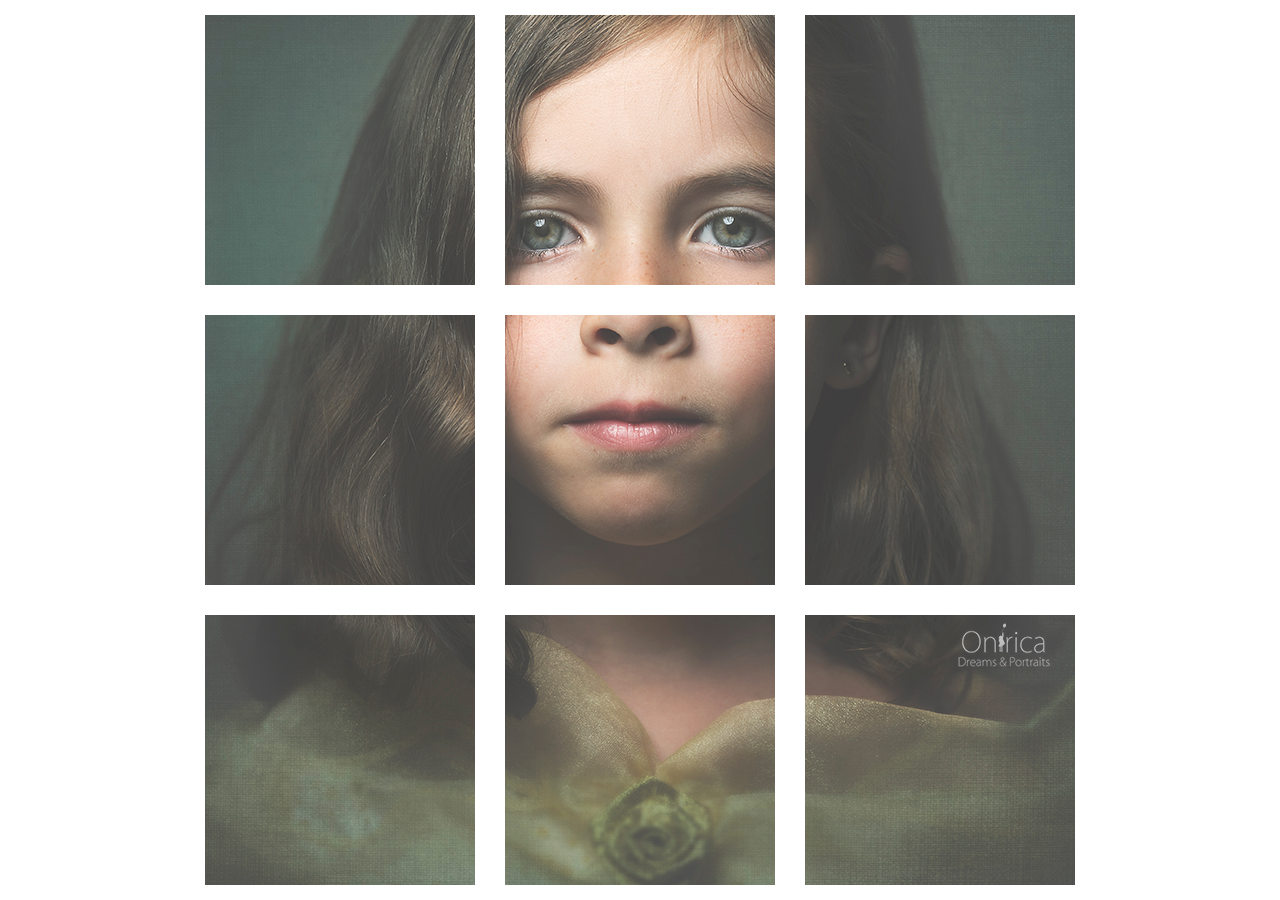
<file: ejercicio4/index.html>
<!DOCTYPE html>
<html lang="en">

<head>
    <meta charset="UTF-8">
    <meta http-equiv="X-UA-Compatible" content="IE=edge">
    <meta name="viewport" content="width=device-width, initial-scale=1.0">
    <title>Efecto de instagram</title>
    <link rel="stylesheet" href="css/style.css">
</head>

<body>

    <figure class="instagram">
        <div></div>
        <div></div>
        <div></div>
        <div></div>
        <div></div>
        <div></div>
        <div></div>
        <div></div>
        <div></div>
    </figure>

</body>

</html>
</file>
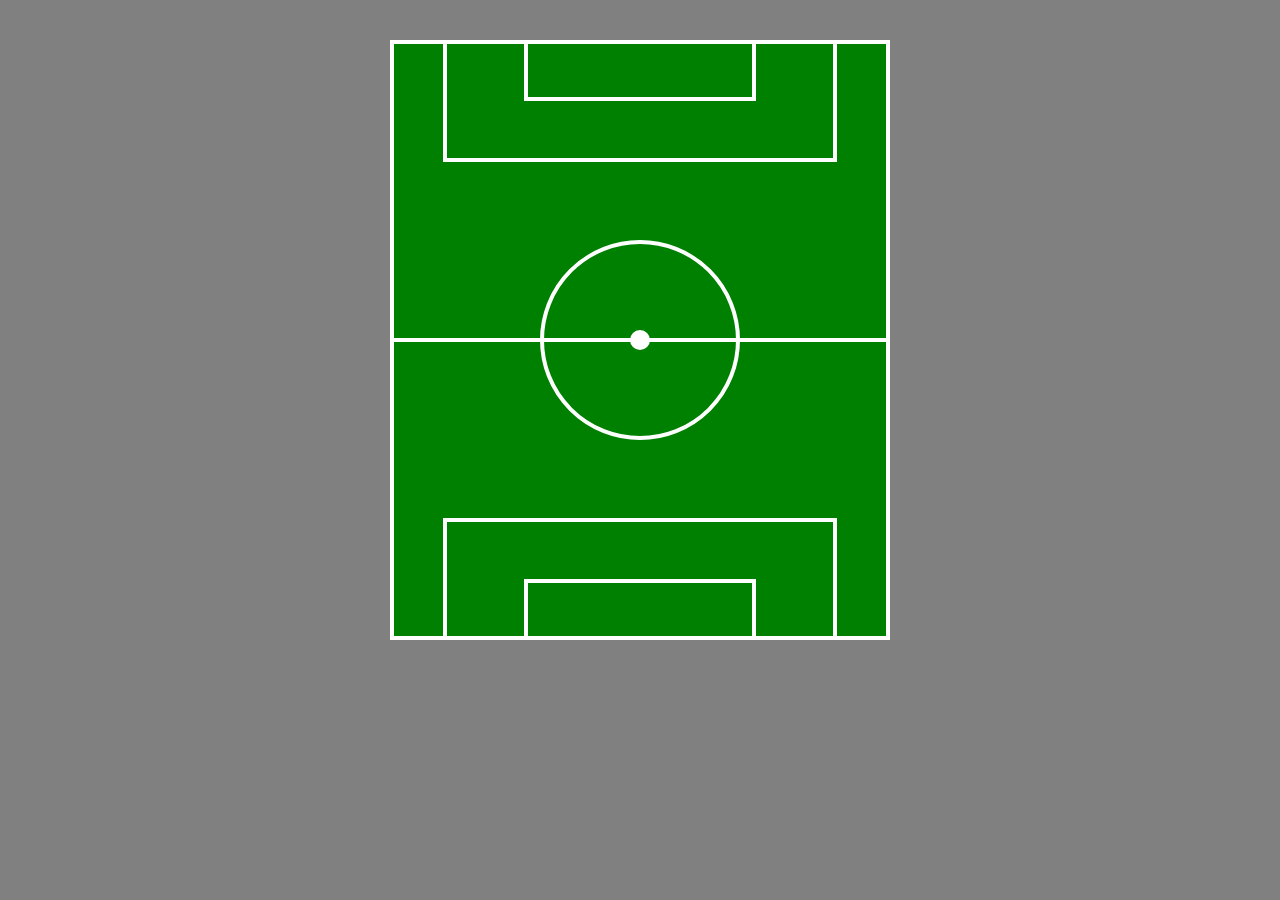
<file: ejercicio5/index.html>
<!DOCTYPE html>
<html lang="es">

<head>
    <meta charset="UTF-8">
    <meta http-equiv="X-UA-Compatible" content="IE=edge">
    <meta name="viewport" content="width=device-width, initial-scale=1.0">
    <title>Santiago Bernabeu</title>
    <link rel="stylesheet" href="css/style.css">
</head>

<body>

    <div class="campo">
        <div class="mediacampo" id="arriba">
            <div class="areagrande">
                <div class="areapeq"></div>
            </div>
        </div>
        <div class="central">
            <div class="punto"></div>
        </div>
        <div class="mediacampo" id="abajo">
            <div class="areagrande">
                <div class="areapeq"></div>
            </div>
        </div>
    </div>


</body>

</html>
</file>
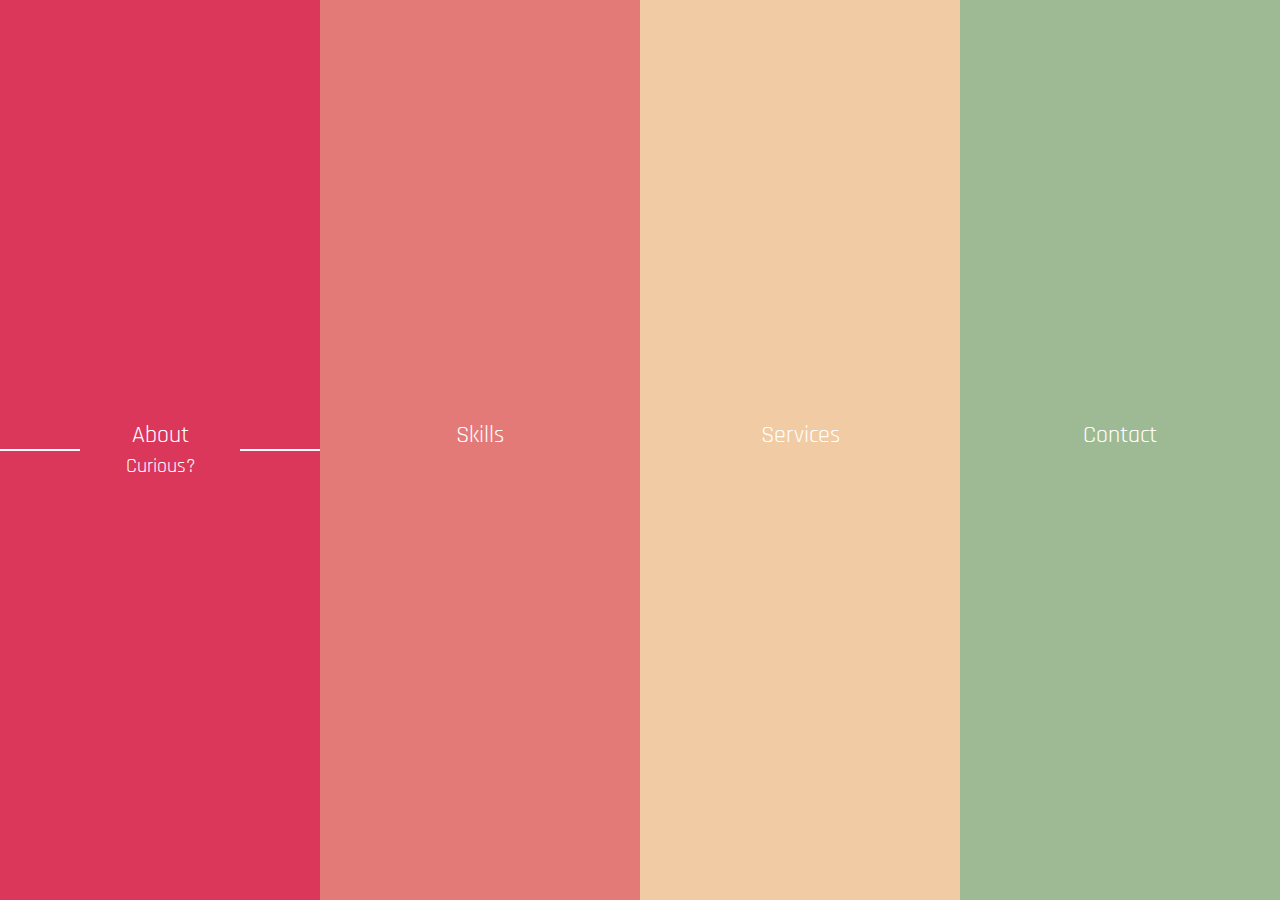
<file: ejercicio6/index.html>
<!DOCTYPE html>
<html lang="en">

<head>
    <meta charset="UTF-8">
    <meta http-equiv="X-UA-Compatible" content="IE=edge">
    <meta name="viewport" content="width=device-width, initial-scale=1.0">
    <title>Ejercicio 6</title>
    <link rel="stylesheet" href="css/style.css">
</head>

<body>

    <header>
        <div class="rojo">
            <hr noshade="noshade">
            <div>
                <p>About</p>
                <small>Curious?</small>
            </div>
        </div>
        <div class="naranja">
            <hr noshade="noshade">
            <div>
                <p>Skills</p>
                <small>Curious?</small>
            </div>
        </div>
        <div class="amarillo">
            <hr noshade="noshade">
            <div>
                <p>Services</p>
                <small>Curious?</small>
            </div>

        </div>
        <div class="verde">
            <hr noshade="noshade">
            <div>
                <p>Contact</p>
                <small>Curious?</small>
            </div>
        </div>
    </header>


</body>

</html>
</file>
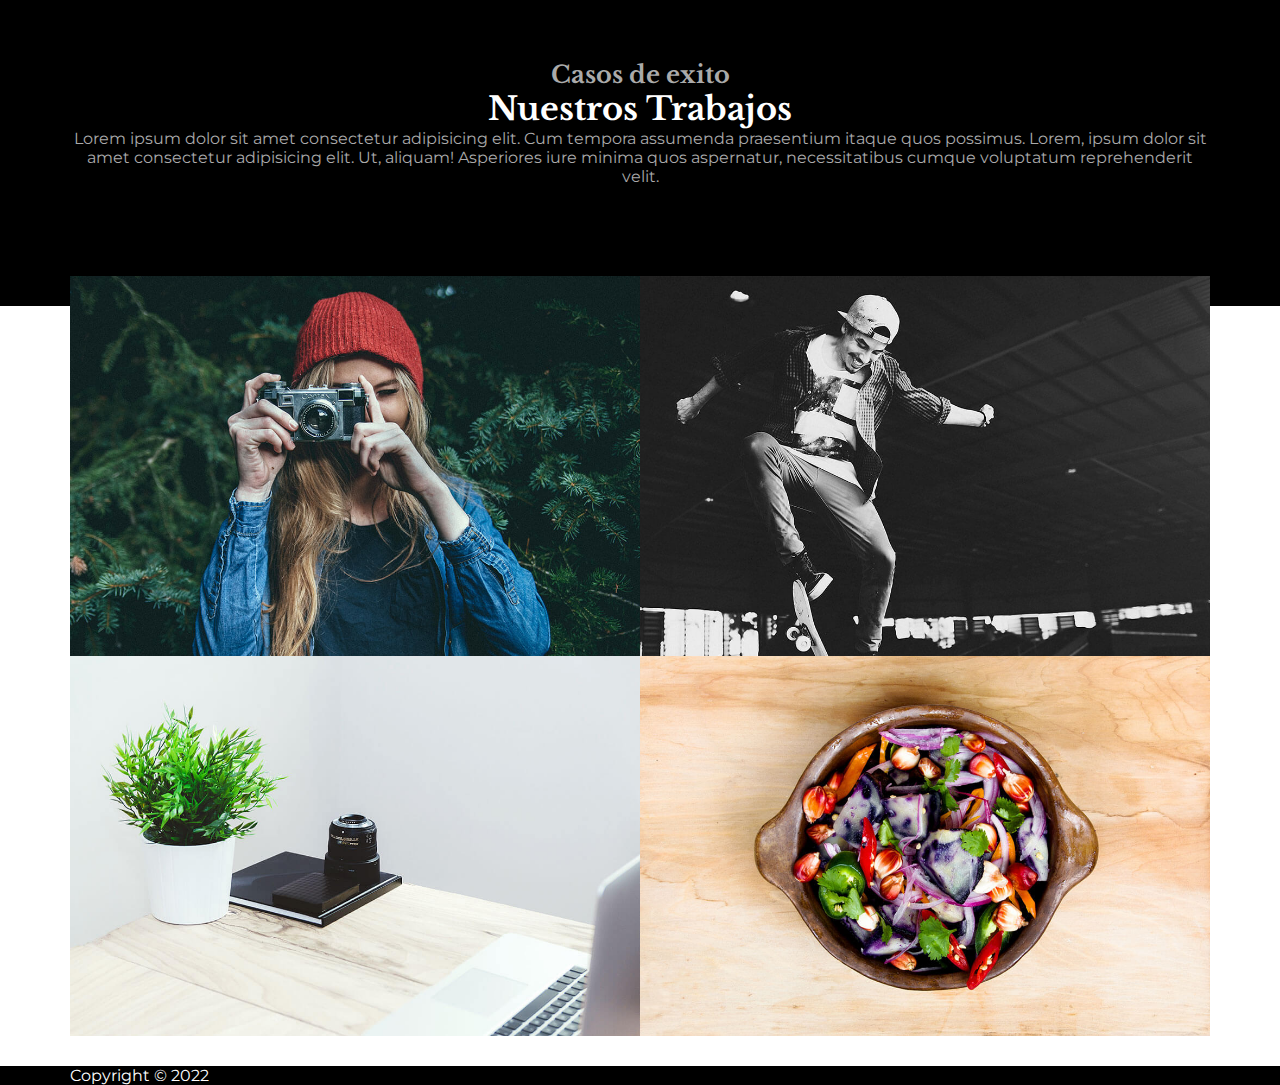
<file: ejercicio7/index.html>
<!DOCTYPE html>
<html lang="es">

<head>
    <meta charset="UTF-8">
    <meta http-equiv="X-UA-Compatible" content="IE=edge">
    <meta name="viewport" content="width=device-width, initial-scale=1.0">
    <title>Galeria de fotos</title>
    <link rel="stylesheet" href="css/style.css">
</head>

<body>
    <div class="wrapper">
        <header>
            <div class="container">
                <h2>Casos de exito</h2>
                <h1>Nuestros Trabajos</h1>
                <p>Lorem ipsum dolor sit amet consectetur adipisicing elit. Cum tempora assumenda praesentium itaque
                    quos possimus. Lorem, ipsum dolor sit amet consectetur adipisicing elit. Ut, aliquam! Asperiores
                    iure minima quos aspernatur, necessitatibus cumque voluptatum reprehenderit velit.
                </p>
            </div>
        </header>
        <main>
            <section class="container">
                <article>
                    <img src="./images/g-shutterbug.jpg" alt="ShutterBug">
                    <div class="velo">
                        <h4>Web Development</h4>
                        <h3>ShutterBug</h3>
                    </div>
                </article>

                <article>
                    <img src="./images/g-skaterboy.jpg" alt="SkaterBoy">
                    <div class="velo">
                        <h4>App Mobile</h4>
                        <h3>SkaterBoy</h3>
                    </div>
                </article>

                <article>
                    <img src="./images/g-minimalismo.jpg" alt="Minimalismo">
                    <div class="velo">
                        <h4>Branding</h4>
                        <h3>Minimalismo</h3>
                    </div>
                </article>

                <article>
                    <img src="./images/g-salad.jpg" alt="Salad">
                    <div class="velo">
                        <h4>Machine Learning</h4>
                        <h3>Salad</h3>
                    </div>
                </article>
            </section>
        </main>
        <footer>
            <div class="container">
                <span>Copyright &copy; 2022</span>
            </div>
        </footer>
    </div>
</body>

</html>
</file>
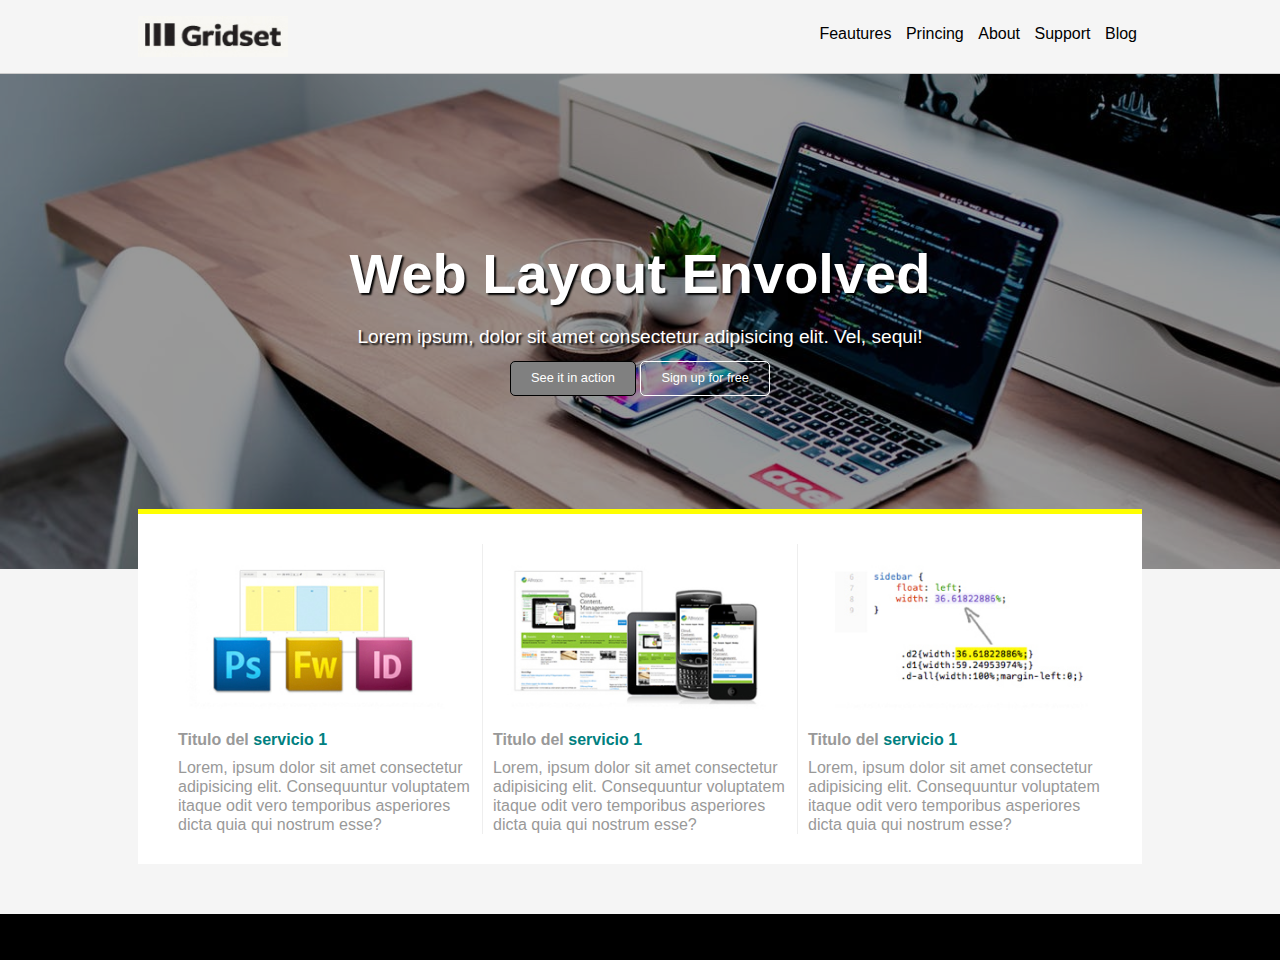
<file: ejercicio8/index.html>
<!DOCTYPE html>
<html lang="en">

<head>
    <meta charset="UTF-8">
    <meta http-equiv="X-UA-Compatible" content="IE=edge">
    <meta name="viewport" content="width=device-width, initial-scale=1.0">
    <title>Document</title>

    <link rel="stylesheet" href="https://cdnjs.cloudflare.com/ajax/libs/font-awesome/6.0.0-beta3/css/all.min.css"
        integrity="sha512-Fo3rlrZj/k7ujTnHg4CGR2D7kSs0v4LLanw2qksYuRlEzO+tcaEPQogQ0KaoGN26/zrn20ImR1DfuLWnOo7aBA=="
        crossorigin="anonymous" referrerpolicy="no-referrer" />
    <link rel="stylesheet" href="css/style.css">
</head>

<body>
    <div class="wrapper">

        <header>
            <div class="container">
                <figure>
                    <img src="./images/logo.jpg" alt="Gridset">
                </figure>
                <nav>
                    <!-- ul>li*5>a{Item $} -->
                    <ul>
                        <li><a href="">Feautures</a></li>
                        <li><a href="">Princing</a></li>
                        <li><a href="">About</a></li>
                        <li><a href="">Support</a></li>
                        <li><a href="">Blog</a></li>
                    </ul>
                </nav>
            </div>
        </header>
        <div class="hero">
            <div>
                <h1>Web Layout Envolved</h1>
                <h4>Lorem ipsum, dolor sit amet consectetur adipisicing elit. Vel, sequi!</h4>
                <ul>
                    <li><a href="#">See it in action</a></li>
                    <li><a href="#">Sign up for free</a></li>
                </ul>
            </div>
        </div>
        <main>
            <section class="container">
                <h2>Servicios</h2>
                <div>
                    <article>
                        <figure>
                            <img src="./images/1.jpg" alt="titulo del servicio 1">
                        </figure>
                        <h3>Titulo del <span>servicio 1</span></h3>
                        <p>Lorem, ipsum dolor sit amet consectetur adipisicing elit. Consequuntur voluptatem itaque odit
                            vero temporibus asperiores dicta quia qui nostrum esse?</p>
                    </article>

                    <article>
                        <figure>
                            <img src="./images/2.jpg" alt="titulo del servicio 2">
                        </figure>
                        <h3>Titulo del <span>servicio 1</span></h3>
                        <p>Lorem, ipsum dolor sit amet consectetur adipisicing elit. Consequuntur voluptatem itaque odit
                            vero temporibus asperiores dicta quia qui nostrum esse?</p>
                    </article>

                    <article>
                        <figure>
                            <img src="./images/3.jpg" alt="titulo del servicio 3">
                        </figure>
                        <h3>Titulo del <span>servicio 1</span></h3>
                        <p>Lorem, ipsum dolor sit amet consectetur adipisicing elit. Consequuntur voluptatem itaque odit
                            vero temporibus asperiores dicta quia qui nostrum esse?</p>
                    </article>
                </div>
            </section>

        </main>
        <footer>
            <div>

                <ul class="social">
                    <li><a href="http://www.twitter.com"><i class="fab fa-twitter"></i> </a></li>
                    <li><a href="http://www.instagram.com"><i class="fab fa-instagram"></i></a></li>
                </ul>

            </div>
        </footer>

    </div>
</body>

</html>
</file>
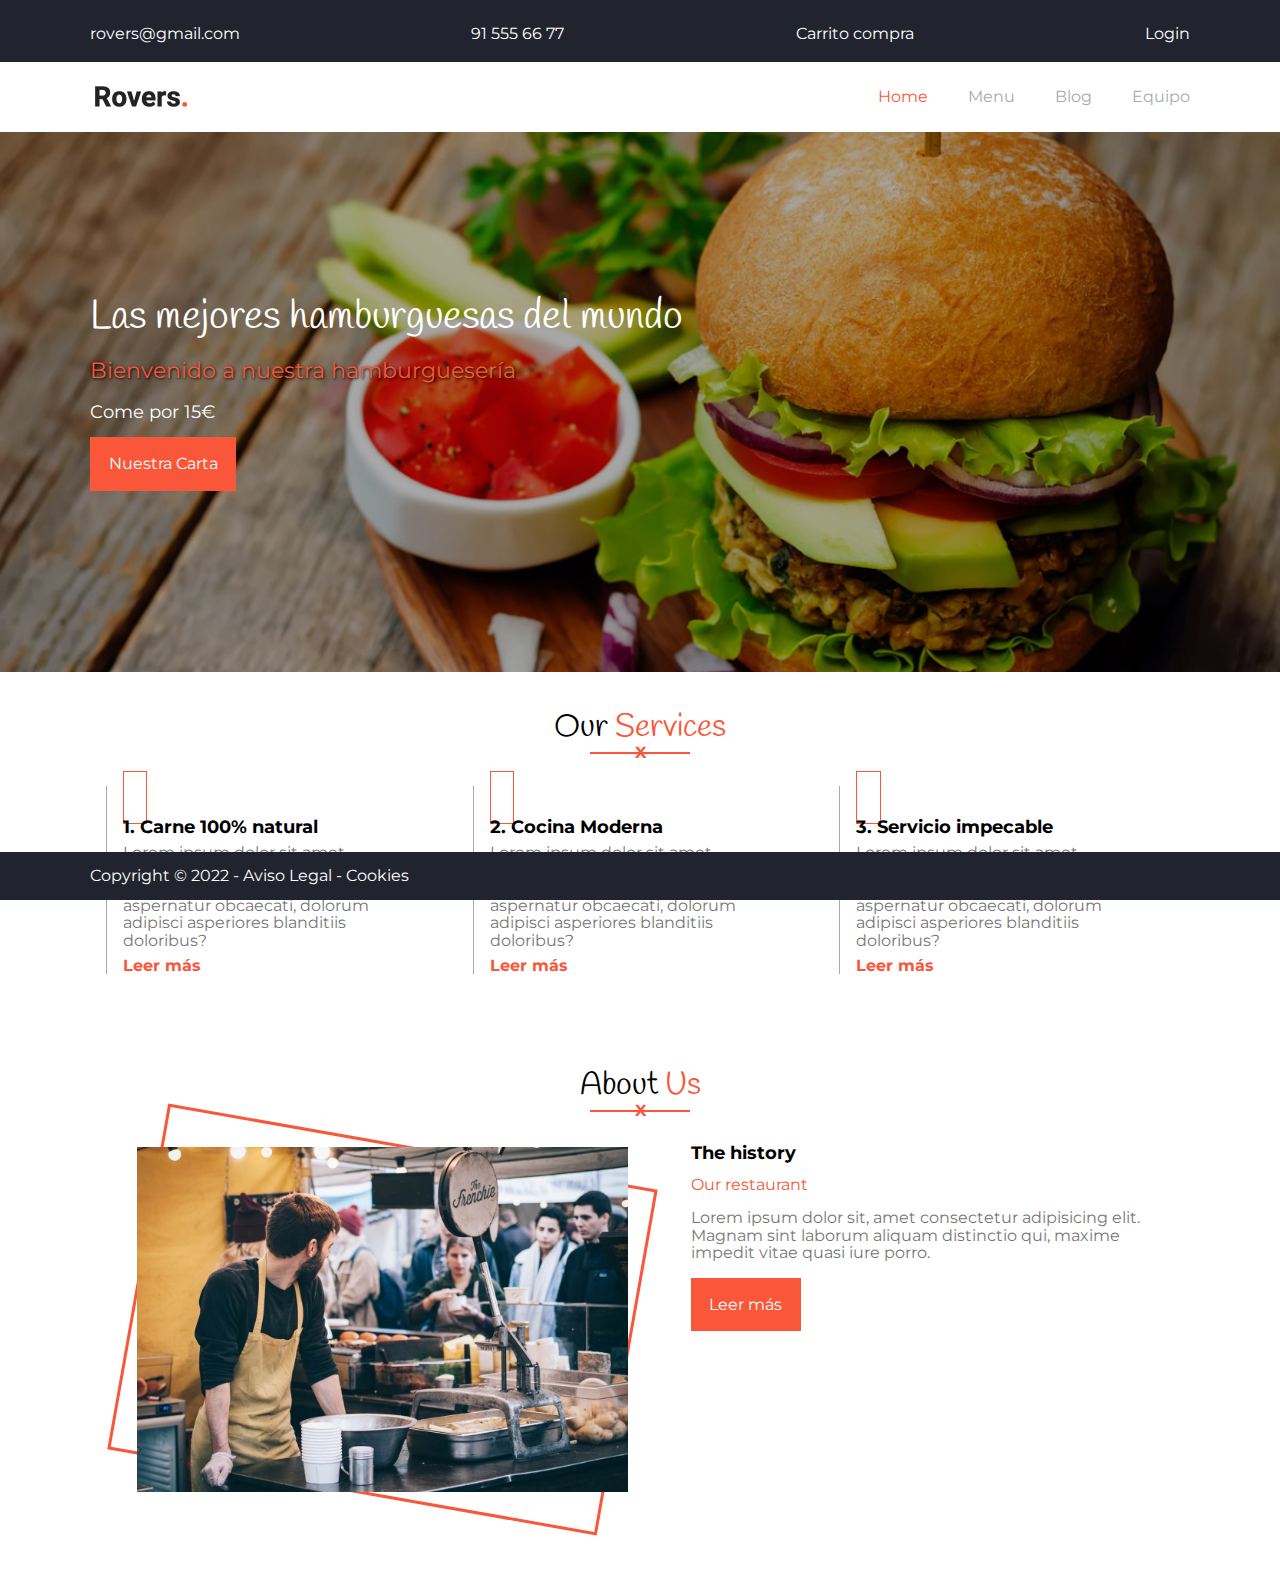
<file: hamburgueseria/index.html>
<!DOCTYPE html>
<html lang="es">

<head>
    <meta charset="UTF-8">
    <meta http-equiv="X-UA-Compatible" content="IE=edge">
    <meta name="viewport" content="width=device-width, initial-scale=1.0">
    <title>Hamburguers Rovers</title>
    <link rel="stylesheet" href="https://cdnjs.cloudflare.com/ajax/libs/font-awesome/6.0.0-beta3/css/all.min.css"
        integrity="sha512-Fo3rlrZj/k7ujTnHg4CGR2D7kSs0v4LLanw2qksYuRlEzO+tcaEPQogQ0KaoGN26/zrn20ImR1DfuLWnOo7aBA=="
        crossorigin="anonymous" referrerpolicy="no-referrer" />
    <link rel="stylesheet" href="css/style.css">
</head>

<body id="top">

    <div class="wrapper">
        <header>
            <div class="nav-top">
                <div class="container">
                    <div>
                        <a href="mailto:rover@gmail.com">
                            <i class="fas fa-envelope"></i>
                            <span>rovers@gmail.com</span>
                        </a>
                    </div>
                    <div>
                        <a href="tel:915556677">
                            <i class="fas fa-phone"></i>
                            <span>91 555 66 77</span>
                        </a>
                    </div>
                    <div>
                        <a href="#">
                            <i class="fas fa-shopping-cart"></i>
                            <span>Carrito compra</span>
                        </a>
                    </div>
                    <div>
                        <a href="#">
                            <i class="fas fa-user-circle"></i>
                            <span>Login</span>
                        </a>
                    </div>
                </div>
            </div>
            <nav>
                <div class="container">
                    <div class="logo">
                        <a href="index.html">
                            <img src="./images/logo.jpg" alt="Rovers">
                        </a>
                    </div>
                    <div class="hamburguesa">
                        <div></div>
                        <div></div>
                        <div></div>
                    </div>
                    <ul class="menu">
                        <!-- ul>li*4>a -->
                        <li><a class="activo" href="index.html">Home</a></li>
                        <li><a href="menu.html">Menu</a></li>
                        <li><a href="blog.html">Blog</a></li>
                        <li><a href="equipo.html">Equipo</a></li>
                    </ul>
                </div>
            </nav>
        </header>
        <div class="hero">
            <div class="container">
                <h1>Las mejores hamburguesas del mundo</h1>
                <h2>Bienvenido a nuestra hamburguesería</h2>
                <p>Come por 15€</p>
                <div>
                    <a class="boton" href="">Nuestra Carta <i class="fas fa-long-arrow-alt-right"></i></a>
                </div>
                <ul class="social">
                    <li><a href="#"><i class="fab fa-facebook"></i></a></li>
                    <li><a href="#"><i class="fab fa-twitter"></i></a></li>
                    <li><a href="#"><i class="fab fa-instagram"></i></a></li>
                </ul>
            </div>
        </div>
        <main>
            <section id="ourservices">
                <div class="container">
                    <h2>Our <span>Services</span></h2>
                    <div class="underline">
                        <hr noshade="noshade">
                        <span>X</span>
                    </div>
                    <div class="flex">
                        <article>
                            <div>
                                <i class="fas fa-cogs"></i>
                            </div>
                            <h3>1. Carne 100% natural</h3>
                            <p>Lorem ipsum dolor sit amet consectetur adipisicing elit. Expedita sunt iste deserunt
                                incidunt aspernatur obcaecati, dolorum adipisci asperiores blanditiis doloribus?</p>
                            <a class="enlace" href="">Leer más <i class="fas fa-long-arrow-alt-right"></i></a>
                        </article>
                        <article>
                            <div>
                                <i class="fas fa-truck"></i>
                            </div>
                            <h3>2. Cocina Moderna</h3>
                            <p>Lorem ipsum dolor sit amet consectetur adipisicing elit. Expedita sunt iste deserunt
                                incidunt aspernatur obcaecati, dolorum adipisci asperiores blanditiis doloribus?</p>
                            <a class="enlace" href="">Leer más <i class="fas fa-long-arrow-alt-right"></i></a>
                        </article>
                        <article>
                            <div>
                                <i class="fas fa-heart"></i>
                            </div>
                            <h3>3. Servicio impecable</h3>
                            <p>Lorem ipsum dolor sit amet consectetur adipisicing elit. Expedita sunt iste deserunt
                                incidunt aspernatur obcaecati, dolorum adipisci asperiores blanditiis doloribus?</p>
                            <a class="enlace" href="">Leer más <i class="fas fa-long-arrow-alt-right"></i></a>
                        </article>
                    </div>
                </div>
            </section>
            <section id="aboutus">
                <div class="container">
                    <h2>About <span>Us</span></h2>
                    <div class="underline">
                        <hr noshade="noshade">
                        <span>X</span>
                    </div>
                    <div class="flex">
                        <div class="columna">
                            <figure>
                                <div class="marco">
                                    <img src="./images/about-main.jpg" alt="nuestro chef">
                                </div>
                            </figure>
                        </div>
                        <article class="columna">
                            <h3>The history</h3>
                            <h4>Our restaurant</h4>
                            <p>Lorem ipsum dolor sit, amet consectetur adipisicing elit. Magnam sint laborum aliquam
                                distinctio qui, maxime impedit vitae quasi iure porro.</p>

                            <div>
                                <a class="boton" href="">Leer más <i class="fas fa-long-arrow-alt-right"></i></a>
                            </div>
                        </article>

                    </div>
                </div>
            </section>




        </main>
        <footer>
            <div class="container">
                <p>Copyright &copy; 2022 - <a href="">Aviso Legal</a> - <a href="">Cookies</a></p>
            </div>
        </footer>
        <div class="arriba">
            <a href="#top">
                <i class="fas fa-caret-square-up"></i>
            </a>
        </div>
    </div>

</body>

</html>
</file>
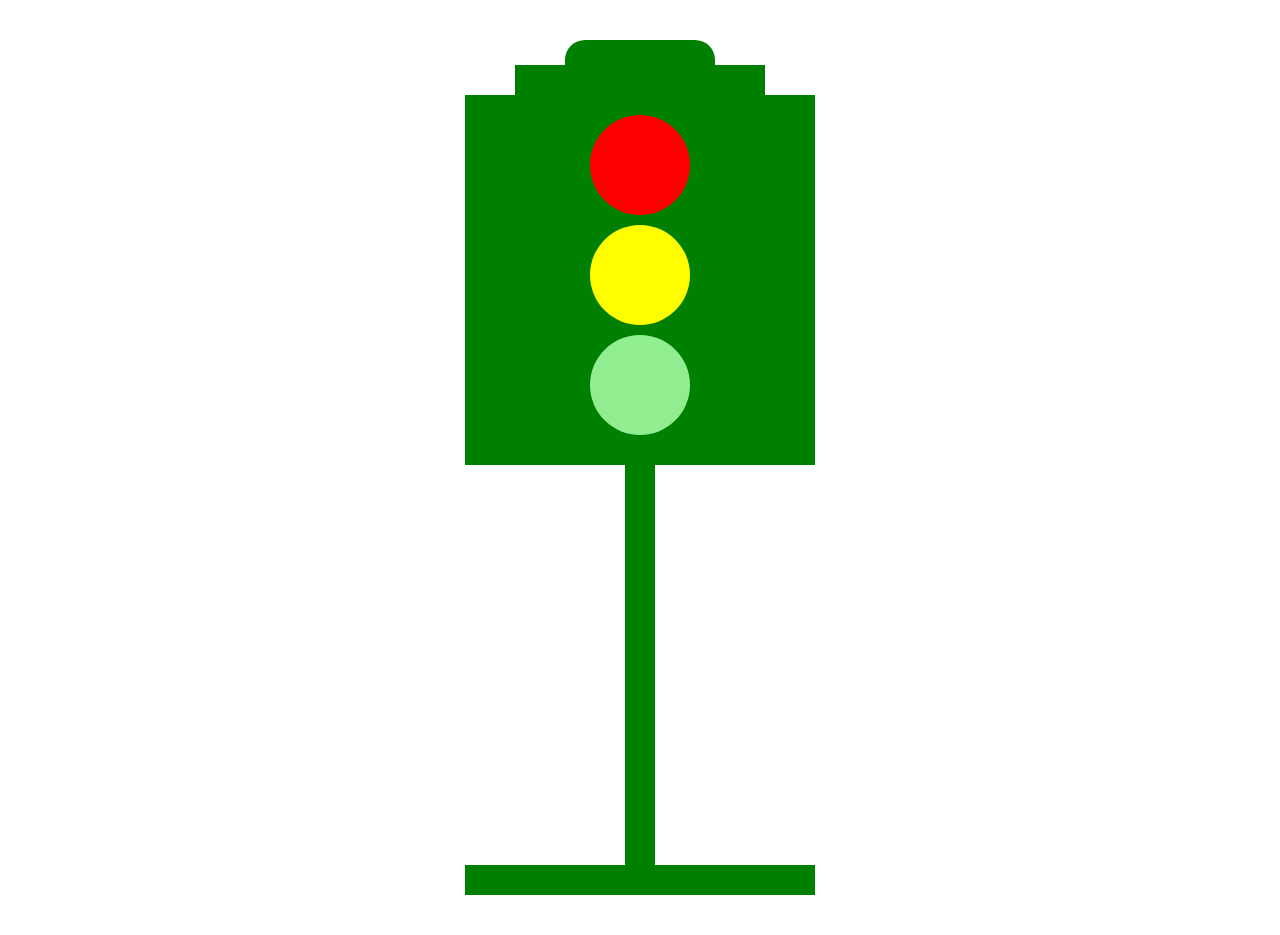
<file: ejercicio3/con_clases/index.html>
<!DOCTYPE html>
<html lang="es">

<head>
    <meta charset="UTF-8">
    <meta http-equiv="X-UA-Compatible" content="IE=edge">
    <meta name="viewport" content="width=device-width, initial-scale=1.0">
    <title>Semaforo</title>
    <link rel="stylesheet" href="css/style.css">
</head>

<body>

    <div class="semaforo">
        <div class="semicirculo"></div>
        <div class="copete"></div>
        <div class="cuerpo">
            <div></div>
            <div></div>
            <div></div>
        </div>
        <div class="pata"></div>
        <div></div>
    </div>



</body>

</html>
</file>
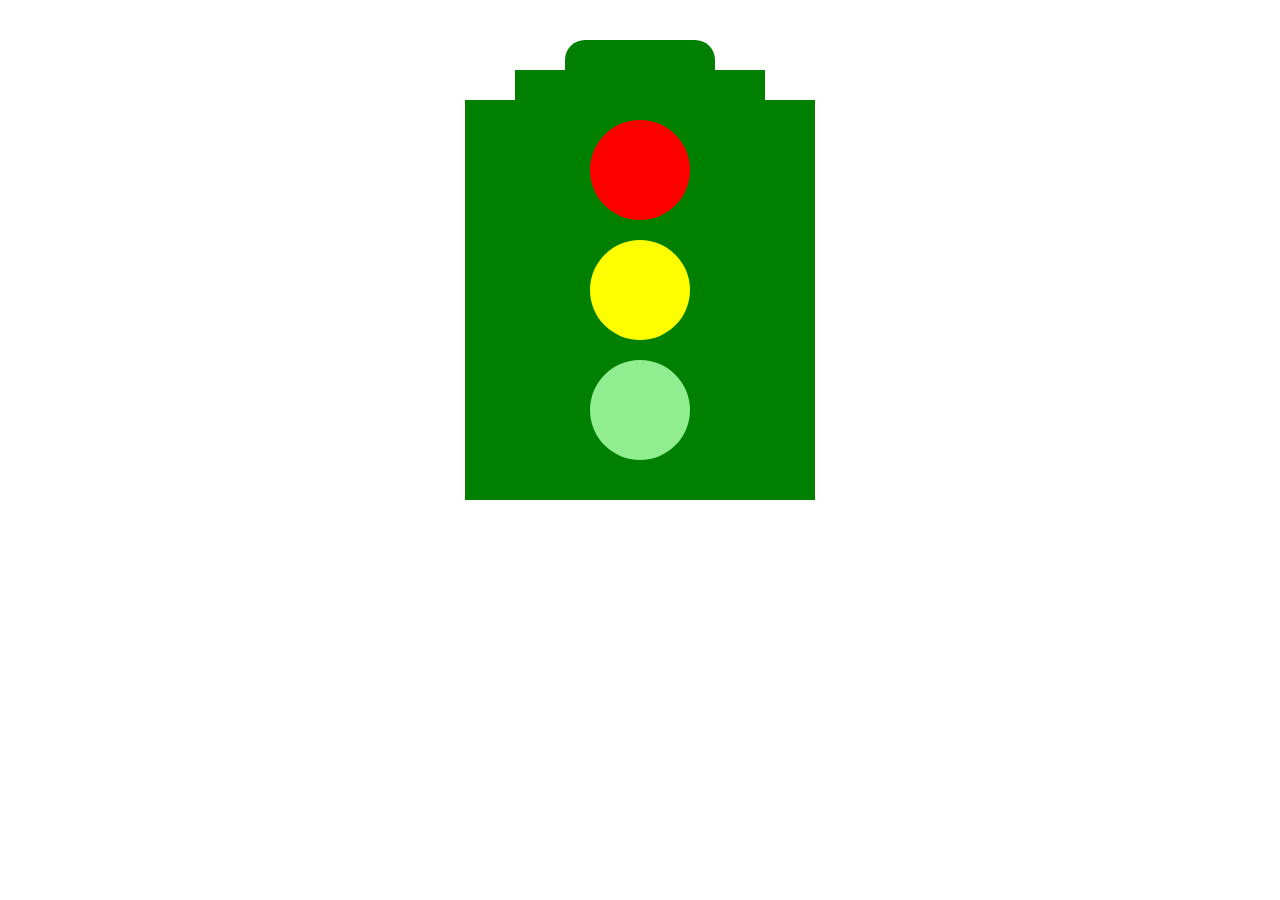
<file: ejercicio3/sin_clases/index.html>
<!DOCTYPE html>
<html lang="en">

<head>
    <meta charset="UTF-8">
    <meta http-equiv="X-UA-Compatible" content="IE=edge">
    <meta name="viewport" content="width=device-width, initial-scale=1.0">
    <title>Document</title>
    <link rel="stylesheet" href="css/style.css">
</head>

<body>

    <div class="semaforo">
        <div></div>
        <div></div>
        <div>
            <div></div>
            <div></div>
            <div></div>
        </div>
        <div></div>
        <div></div>
    </div>



</body>

</html>
</file>
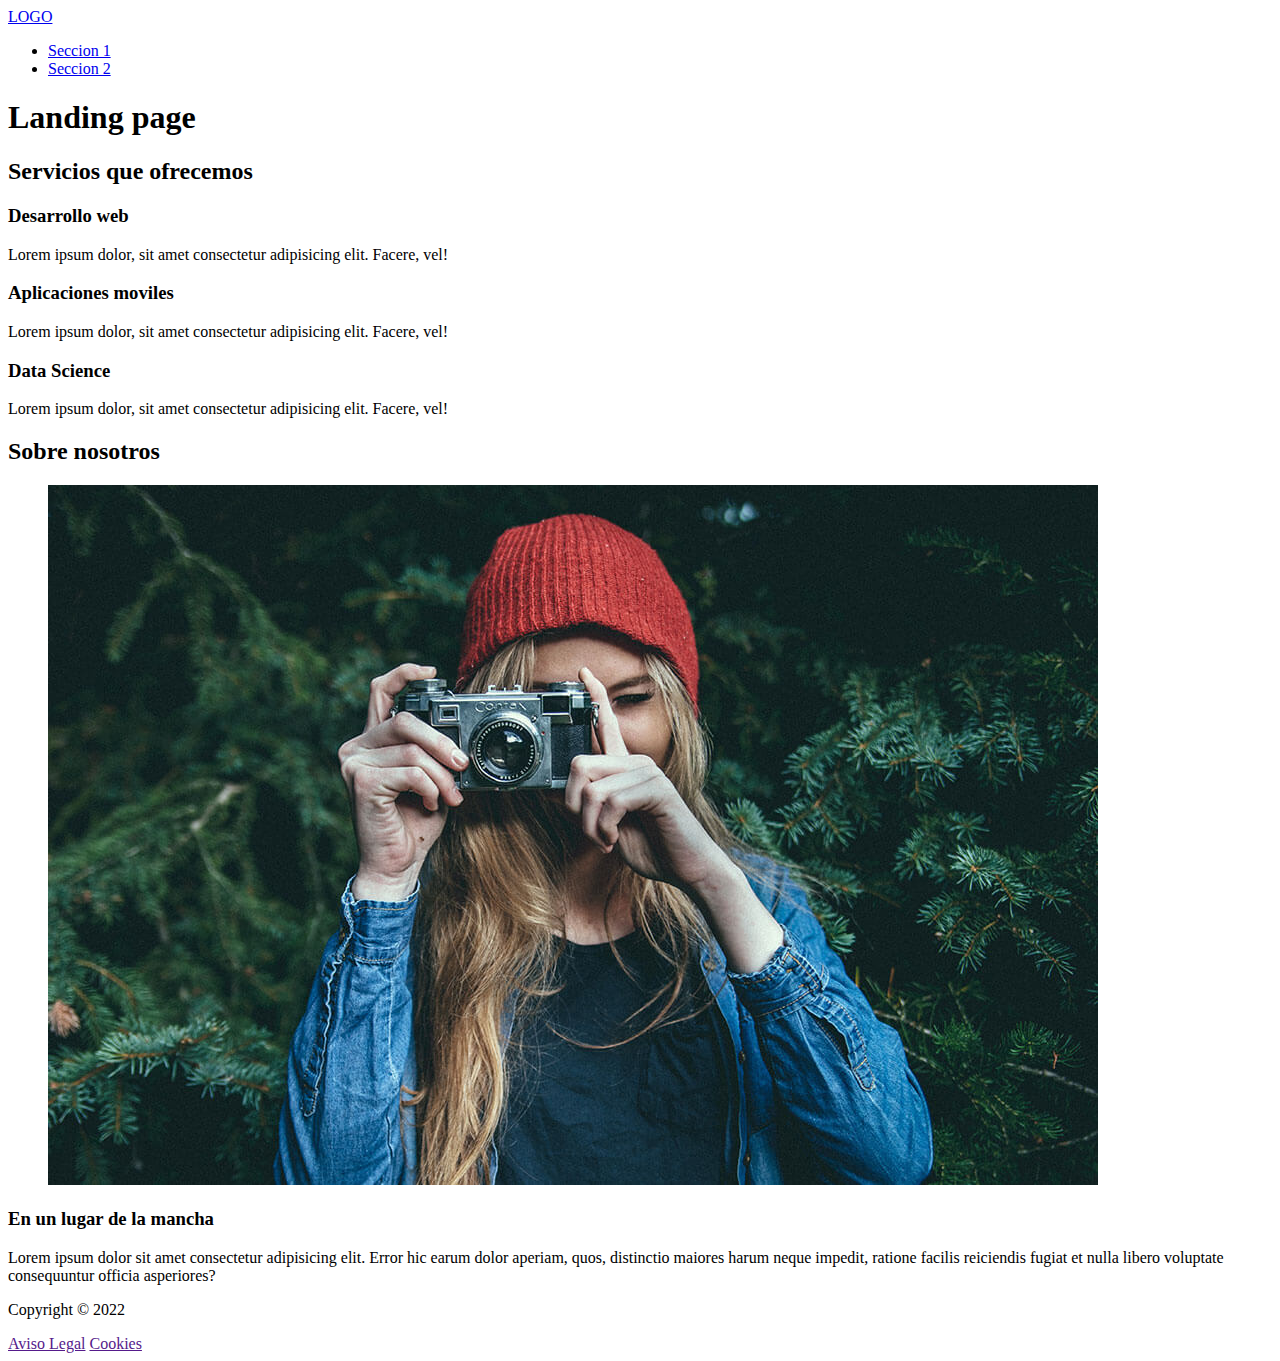
<file: ejercicio1/landing.html>
<!DOCTYPE html>
<html lang="es">

<head>
    <meta charset="UTF-8">
    <meta http-equiv="X-UA-Compatible" content="IE=edge">
    <meta name="viewport" content="width=device-width, initial-scale=1.0">
    <title>Landing</title>
    <style>
        html {
            scroll-behavior: smooth;
        }
    </style>
</head>

<body>

    <header>
        <div>
            <a href="index.html">LOGO</a>
        </div>
        <nav>
            <ul>
                <li><a href="#servicio1">Seccion 1</a></li>
                <li><a href="#servicio2">Seccion 2</a></li>
            </ul>
        </nav>
    </header>
    <main>
        <h1>Landing page</h1>


        <!--

            <nombreEtiqueta atributo="">contenido </nombreEtiqueta>
            <nombreEtiqueta />
        -->
        <section>
            <h2 id="servicio1"> Servicios que ofrecemos</h2>
            <article class="servicios">
                <h3>Desarrollo web</h3>
                <p>Lorem ipsum dolor, sit amet consectetur adipisicing elit. Facere, vel!</p>
            </article>

            <article class="servicios">
                <h3>Aplicaciones moviles</h3>
                <p>Lorem ipsum dolor, sit amet consectetur adipisicing elit. Facere, vel!</p>
            </article>

            <article class="servicios">
                <h3>Data Science</h3>
                <p>Lorem ipsum dolor, sit amet consectetur adipisicing elit. Facere, vel!</p>
            </article>

        </section>
        <section>
            <h2 id="servicio2">Sobre nosotros</h2>
            <figure>
                <img src="./images/g-shutterbug.jpg" alt="">
            </figure>
            <div>
                <h3>En un lugar de la mancha</h3>
                <p>Lorem ipsum dolor sit amet consectetur adipisicing elit. Error hic earum dolor aperiam, quos,
                    distinctio
                    maiores harum neque impedit, ratione facilis reiciendis fugiat et nulla libero voluptate
                    consequuntur
                    officia asperiores?</p>
            </div>

        </section>
    </main>
    <footer>
        <p>Copyright &copy; 2022</p>
        <nav>
            <a href="">Aviso Legal</a>
            <a href="">Cookies</a>
        </nav>
    </footer>

</body>

</html>
</file>
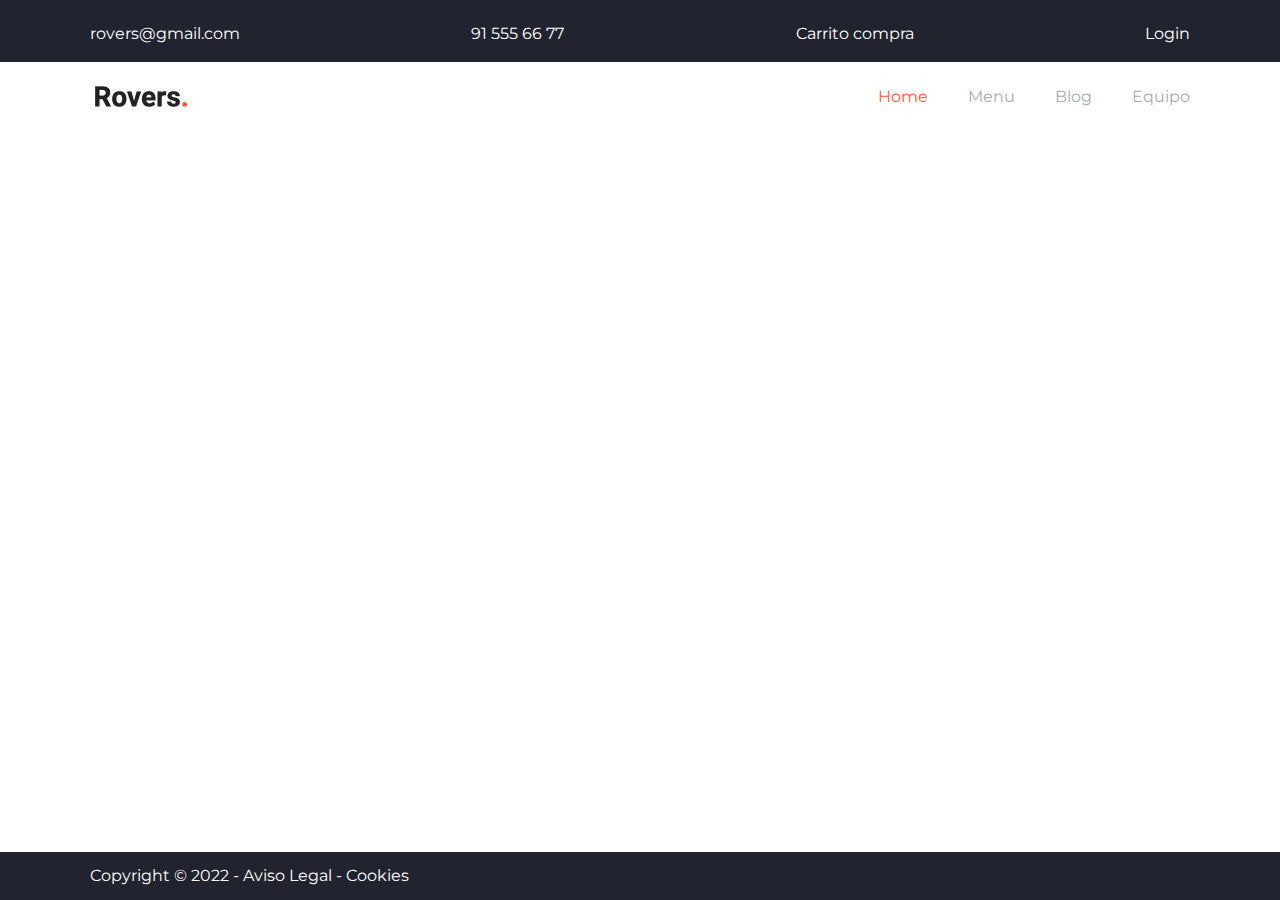
<file: hamburgueseria/plantilla.html>
<!DOCTYPE html>
<html lang="es">

<head>
    <meta charset="UTF-8">
    <meta http-equiv="X-UA-Compatible" content="IE=edge">
    <meta name="viewport" content="width=device-width, initial-scale=1.0">
    <title>Hamburguers Rovers</title>
    <link rel="stylesheet" href="https://cdnjs.cloudflare.com/ajax/libs/font-awesome/6.0.0-beta3/css/all.min.css"
        integrity="sha512-Fo3rlrZj/k7ujTnHg4CGR2D7kSs0v4LLanw2qksYuRlEzO+tcaEPQogQ0KaoGN26/zrn20ImR1DfuLWnOo7aBA=="
        crossorigin="anonymous" referrerpolicy="no-referrer" />
    <link rel="stylesheet" href="css/style.css">
</head>

<body id="top">

    <div class="wrapper">
        <header>
            <div class="nav-top">
                <div class="container">
                    <div>
                        <a href="mailto:rover@gmail.com">
                            <i class="fas fa-envelope"></i>
                            <span>rovers@gmail.com</span>
                        </a>
                    </div>
                    <div>
                        <a href="tel:915556677">
                            <i class="fas fa-phone"></i>
                            <span>91 555 66 77</span>
                        </a>
                    </div>
                    <div>
                        <a href="#">
                            <i class="fas fa-shopping-cart"></i>
                            <span>Carrito compra</span>
                        </a>
                    </div>
                    <div>
                        <a href="#">
                            <i class="fas fa-user-circle"></i>
                            <span>Login</span>
                        </a>
                    </div>
                </div>
            </div>
            <nav>
                <div class="container">
                    <div class="logo">
                        <a href="index.html">
                            <img src="./images/logo.jpg" alt="Rovers">
                        </a>
                    </div>
                    <div class="hamburguesa">
                        <div></div>
                        <div></div>
                        <div></div>
                    </div>
                    <ul class="menu">
                        <!-- ul>li*4>a -->
                        <li><a class="activo" href="index.html">Home</a></li>
                        <li><a href="menu.html">Menu</a></li>
                        <li><a href="blog.html">Blog</a></li>
                        <li><a href="equipo.html">Equipo</a></li>
                    </ul>
                </div>
            </nav>
        </header>
        <main></main>
        <footer>
            <div class="container">
                <p>Copyright &copy; 2022 - <a href="">Aviso Legal</a> - <a href="">Cookies</a></p>
            </div>
        </footer>
        <div class="arriba">
            <a href="#top">
                <i class="fas fa-caret-square-up"></i>
            </a>
        </div>
    </div>

</body>

</html>
</file>
<file: ejercicio4/css/style.css>
* {
    margin: 0px;
    padding: 0px;
    box-sizing: border-box;
}

.instagram {
    width: 900px;
    background-image: url('../images/chica.jpg');
    margin: 0 auto;
    display: flex;
    flex-wrap: wrap;
}

.instagram div {
    width: 300px;
    height: 300px;
    background-color: rgba(255, 255, 255, 0.1);
    border: 15px solid white;
}
</file>
<file: ejercicio5/css/style.css>
* {
    margin: 0;
    padding: 0;
    box-sizing: border-box;
}

body {
    background-color: gray;
}

.campo {
    background-color: green;
    width: 500px;
    margin: 0 auto;
    position: relative;
    margin-top: 40px;
}

.campo div {
    margin: 0 auto;
}

.campo .mediacampo {
    width: 100%;
    height: 300px;
    border: 4px solid white;
    border-bottom: 2px solid white;
}

.campo .mediacampo .areagrande {
    width: 80%;
    height: 40%;
    border: 4px solid white;
    border-top: 0px;
}

.campo .mediacampo .areapeq {
    width: 60%;
    height: 50%;
    border-bottom: 4px solid white;
    border-right: 4px solid white;
    border-left: 4px solid white;
}

#abajo {
    transform: rotateZ(180deg);
}

.campo .central {
    width: 200px;
    height: 200px;
    border: 4px solid white;
    position: absolute;
    border-radius: 50%;
    top: 50%;
    left: 50%;
    transform: translate(-50%, -50%);
}

.campo .punto {
    width: 20px;
    height: 20px;
    background-color: white;
    position: absolute;
    border-radius: 50%;
    top: 50%;
    left: 50%;
    transform: translate(-50%, -50%);
}
</file>
<file: ejercicio6/css/style.css>
@import url('https://fonts.googleapis.com/css2?family=Rajdhani&display=swap');

* {
    margin: 0;
    padding: 0;
    box-sizing: border-box;
}

body {
    font-family: 'Rajdhani', sans-serif;
}

header {
    display: flex;
    flex-direction: column;
}

header>div {
    height: 25vh;
    font-size: 24px;
    text-align: center;
    display: flex;
    justify-content: center;
    align-items: center;
    color: white;
    position: relative;
}

header .rojo {
    background-color: #da375a;
}

header .naranja {
    background-color: #e37a78;
}

header .amarillo {
    background-color: #f1cba3;
}

header .verde {
    background-color: #9dba95;
}

header>div hr {
    border-color: white;
    width: 100%;
    position: absolute;
    z-index: 0;
    opacity: 0;
    transition: 1s;
}

header>div div small {
    opacity: 0;
    transition: 1s;
}

header>div:hover :is(hr, small) {
    opacity: 1;
}


header div>div {
    z-index: 1;
    width: 50%;
}

header .rojo>div {
    background-color: #da375a;
}


header .naranja>div {
    background-color: #e37a78;
}

header .amarillo>div {
    background-color: #f1cba3;
}

header .verde>div {
    background-color: #9dba95;
}




@media(min-width: 800px) {
    header {
        flex-direction: row;
    }


    header>div {
        width: 100%;
        height: 100vh;
    }
}
</file>
<file: ejercicio7/css/style.css>
@import url(https://fonts.googleapis.com/css2?family=Libre+Baskerville:wght@700&family=Montserrat:wght@400;700&display=swap);

* {
    margin: 0;
    padding: 0;
    box-sizing: border-box
}

body {
    font-family: Montserrat, sans-serif;
    font-size: 1em
}

h1, h2 {
    font-family: 'Libre Baskerville', serif
}

img {
    width: 100%;
    height: auto;
    display: block
}

footer, header {
    background-color: #000;
    color: #fff
}

header {
    text-align: center;
    padding: 60px 0 120px 0
}

header :is(h2, p) {
    color: #aaa
}

main {
    padding-bottom: 30px
}

.container {
    max-width: 1140px;
    width: 95%;
    margin: 0 auto
}

main section.container {
    margin-top: -30px;
    display: flex;
    flex-wrap: wrap;
}

main section article {
    width: 100%;
    position: relative;
    /* mascara - capitulo de precurso animaciones */
    overflow: hidden;
}

main section article .velo {
    position: absolute;
    top: 0;
    left: 0;
    width: 100%;
    height: 100%;
    background-color: rgba(0, 0, 0, 0.5);
    color: white;
    text-align: center;
    display: flex;
    flex-direction: column;
    justify-content: center;
    align-items: center;
    opacity: 0;
    transition: 1s;

}

main section article h4 {
    margin-left: -800px;
    transition: 1s;
}

main section article h3 {
    margin-left: 800px;
    transition: 1s;
}


main section article:hover .velo {
    opacity: 1;
}

main section article:hover :is(h4, h3) {
    margin-left: 0;
}

main section article img {
    transition: 1s;
}

main section article:hover img {
    transform: scale(1.25) rotateZ(10deg);

}



@media(min-width: 600px) {

    main section article {
        width: 50%;
    }
}
</file>
<file: ejercicio3/con_clases/css/style.css>
* {
    margin: 0;
    padding: 0;
    box-sizing: border-box;
}

.semaforo {
    max-width: 500px;
    margin: 40px auto;
}

.semaforo>div {
    background-color: green;
}

.semaforo div {
    margin: 0 auto;
}

.semaforo .semicirculo {
    width: 30%;
    height: 25px;
    border-radius: 20px 20px 0px 0px;
}

.semaforo .copete {
    width: 50%;
    height: 30px;
}

.semaforo .cuerpo {
    width: 70%;
    padding: 20px;
}

.semaforo .cuerpo div {
    width: 100px;
    height: 100px;
    border-radius: 50%;
    margin-bottom: 10px;
}

.semaforo .cuerpo div:first-child {
    background-color: red;
}

.semaforo .cuerpo div:last-child {
    background-color: lightgreen;
}


.semaforo .cuerpo div:nth-child(2) {
    background-color: yellow;
}

.semaforo .pata {
    height: 400px;
    width: 30px;
}

.semaforo>div:last-child {
    width: 70%;
    height: 30px;
}
</file>
<file: ejercicio3/sin_clases/css/style.css>
* {
    margin: 0;
    padding: 0;
    box-sizing: border-box;
}

.semaforo {
    width: 500px;
    margin: 40px auto;
}

.semaforo>div {
    background-color: green;
}

.semaforo div {
    margin: 0 auto;
}

.semaforo>div:first-child {
    border-radius: 20px 20px 0 0;
    width: 30%;
    height: 30px;
}

.semaforo>div:nth-child(2) {
    width: 50%;
    height: 30px;
}

.semaforo>div:nth-child(3) {
    width: 70%;
    padding: 20px;
}

.semaforo>div:nth-child(3) div {
    width: 100px;
    height: 100px;
    border-radius: 50%;
    margin-bottom: 20px;
}

.semaforo>div:nth-child(3) div:first-child {
    background-color: red;
}

.semaforo>div:nth-child(3) div:last-child {
    background-color: lightgreen
}

.semaforo>div:nth-child(3) div:nth-child(2) {
    background-color: yellow
}
</file>
<file: ejercicio8/css/style.css>
@import url(reset.css);

* {
    box-sizing: border-box;
}

body {
    font-family: 'Segoe UI', Tahoma, Geneva, Verdana, sans-serif;
    font-size: 1em;
    background-color: whitesmoke;
}

/* todas las imagenes deberan adaptarse a su contenedor al 100% de ancho que con altura automatica para no deformarse */

/*
    media queries
    movil - 425px
    tablet - 768px
    monitor - 1004px - 1200px
*/

img {
    width: 100%;
    height: auto;
    display: block;
}

.container {
    max-width: 1004px;
    margin: 0 auto;
}

/* inicio header */

header {
    padding: 1em;
    box-shadow: 0px 1px 10px #444;
    border-bottom: 1px solid #ccc;
}

header figure {
    width: 150px;
}

header .container {
    display: flex;
    justify-content: space-between;
}

header nav ul li {
    display: inline-block;
    margin: 10px 5px;
}

header nav ul li a {
    color: black;
    text-decoration: none;
    transition: 0.5s;
}

header nav ul li a:hover {
    color: #999
}

/* final header */

/* inicio hero */

.hero {
    background-image: url(../images/fondo.jpeg);
    height: 55vh;
    background-size: cover;
    background-position: center center;
    background-color: #999;
    background-blend-mode: multiply;
    /* alinear vertical y horizontalmente un elemento */
    display: flex;
    justify-content: center;
    align-items: center;
    text-align: center;
    color: white;
}

.hero h1 {
    font-size: 3.5em;
    font-weight: bold;
    text-shadow: 2px 2px 2px black;
}

.hero h4 {
    font-size: 1.2em;
    margin: 25px 0px 15px 0px;
    text-shadow: 2px 2px 2px black;
}

.hero ul li {
    display: inline-block;
}

.hero ul li a {
    display: block;
    color: white;
    padding: 10px 20px;
    text-decoration: none;
    border-radius: 5px;
    font-size: 80%;
}

.hero li:first-child a {
    background-color: gray;
    border: 1px solid black;
}

.hero li:last-child a {
    background-color: transparent;
    border: 1px solid white;
}

/* fin hero */

/* inicio main */
main {
    margin-bottom: 50px;
}

main section h2 {
    display: none;
}

main section.container {
    background-color: white;
    padding: 30px;
    border-top: 5px solid yellow;
    margin-top: -60px;
}

main section div {
    display: flex;
}

main section article {
    padding: 0px 10px;
    color: #999;
}

main section article h3 {
    margin: 10px 0px;
    font-weight: bold;
}

main section article h3 span {
    color: teal
}

main section article p {
    line-height: 120%;
}

main section article:nth-child(2) {
    border-left: 1px solid #eee;
    border-right: 1px solid #eee;
}

/* fin main */


footer {
    background-color: black;
    color: white;
    padding: 15px;
}

footer div {
    display: flex;
    justify-content: end;
}

footer ul li {
    display: inline-block;
}

footer ul li a {
    color: white;
    font-size: 120%;
}

@media (max-width: 37.5em) {

    header .container {
        justify-content: start;
        flex-direction: column;
    }

    header nav ul li {
        display: block;
        text-align: center;
        margin: 0px;
        padding: 15px 0px;
        border-bottom: 1px solid #444;
    }

    header nav ul li:last-child {
        border: 0px;
    }

    main section div {
        flex-direction: column;
    }

    main section article:nth-child(2) {
        border: 0px;
    }

}
</file>
<file: hamburgueseria/css/style.css>
@import url(reset.css);
@import url('https://fonts.googleapis.com/css2?family=Handlee&family=Montserrat:wght@400;700&display=swap');

/*
    font-family: 'Handlee', cursive;
    font-family: 'Montserrat', sans-serif;
*/

* {
    box-sizing: border-box;
}

img {
    width: 100%;
    height: auto;
    display: block;
}

html {
    /*para que generar ancla animadas*/
    scroll-behavior: smooth;
}

:root {
    --fuentePrincipal: 'Montserrat', sans-serif;
    --fuenteSecundaria: 'Handlee', cursive;
    --marginGrid: 1em;
    --colorPrincipal: #fa573a;
    --colorSecundario: #21242e;
    --fontSize: 1em;
    --corse: 1100px;
}

.container {
    max-width: var(--corse);
    margin: 0 auto;
}

body {
    font-family: var(--fuentePrincipal);
    font-size: var(--fontSize);
}

/* inicio header */

header .nav-top {
    background-color: var(--colorSecundario);
    padding: 20px 0px;
}

header .nav-top .container {
    display: flex;
    justify-content: space-around;
}

header .nav-top a {
    text-decoration: none;
}

header .nav-top a i {
    color: var(--colorPrincipal)
}

i {
    font-size: calc(var(--fontSize)*1.4);
}

header .nav-top a span {
    color: white;
    display: none;
}

header .nav-top .fa-phone {
    transform: rotateZ(270deg);
}

header nav {
    padding: 20px 10px;
    background-color: white;
}

header nav .container {
    display: flex;
    flex-wrap: wrap;
    justify-content: space-between;
}

header nav .logo {
    width: 90%;
}

header nav .logo img {
    max-width: 100px;
}

header nav .hamburguesa div {
    border-top: 2px solid #aaa;
    margin-bottom: 0.625em;
    width: 2em;
}

header nav ul {
    width: 100%;
}

header nav .menu {
    text-align: center;
    padding-top: 0.625em;
    /* 10px */
}

header nav .menu li a {
    display: block;
    padding: 1.25em;
    text-decoration: none;
    border-bottom: 1px solid #aaa;
    color: #aaa;
}

header nav .menu li:last-child a {
    border-bottom: 0;
}

header nav .menu li a:hover, header nav .menu li .activo {
    color: var(--colorPrincipal)
}

/* final header */

/* inicio footer */

footer {
    position: fixed;
    width: 100%;
    background-color: var(--colorSecundario);
    bottom: 0;
    color: white;
    padding: 1em 0.625em;
    text-align: center;
}

footer a {
    color: white;
    text-decoration: none;
}

footer a:hover {
    color: var(--colorPrincipal);
}

.arriba {
    position: fixed;
    bottom: 50px;
    right: 5px;
    font-size: 1.5em;
}

.arriba a {
    color: var(--colorPrincipal)
}

/* fin footer */

/* inicio hero */

.hero {
    background-image: url(../images/fondo.jpg);
    height: 60vh;
    background-position: center center;
    background-size: cover;
    background-color: #aaa;
    background-blend-mode: multiply;
    display: flex;
}

.hero .container {
    display: flex;
    justify-content: center;
    flex-direction: column;
    width: 90%;
    color: white;
}

.hero h1 {
    font-family: var(--fuenteSecundaria);
    font-size: calc(var(--fontSize)*2.5);
}

.hero h2 {
    color: var(--colorPrincipal);
    font-size: calc(var(--fontSize)*1.35);
    margin: var(--marginGrid) 0;
    text-shadow: 1px 1px 3px black;
}

.hero p {
    font-size: calc(var(--fontSize)*1.15);
}

.boton {
    display: inline-block;
    background-color: var(--colorPrincipal);
    color: white;
    text-decoration: none;
    padding: 1.10em;
    margin: var(--marginGrid) 0;
    border: 1px solid var(--colorPrincipal);
}

.boton i {
    font-size: 95%;
}

.boton:hover {
    background-color: transparent;
    color: var(--colorPrincipal);
}

.boton:hover i {

    transition: 0.5s;
    transform: translateX(5px);
}


.hero .social {
    display: flex;
    width: 160px;
    justify-content: space-between;
}

.hero .social a {
    color: white;
    text-decoration: none;
}



/* fin hero */

/* inicio Our Services */

main section {
    padding: 2.5em 1em;
}

main section h2 {
    color: black;
    font-family: var(--fuenteSecundaria);
    font-size: 2em;
    text-align: center;
}

main section h2 span {
    color: var(--colorPrincipal)
}

main section .underline {
    position: relative;
    width: 100px;
    margin: 0 auto;
    font-weight: 700;
    color: var(--colorPrincipal);
    margin-bottom: 1em;
}


main section .underline hr {
    width: 100%;
    border-color: var(--colorPrincipal);
}

main section .underline span {
    position: absolute;
    top: 50%;
    left: 50%;
    transform: translate(-50%, -50%);
}

main #ourservices .flex {
    display: flex;
    flex-wrap: wrap;
}

main #ourservices .flex article {
    width: 100%;
    padding: 2em 0;
    border-bottom: 1px solid #aaa;
}

main #ourservices .flex article h3 {
    font-weight: 700;
    font-size: 110%;
    margin: 0.5em 0em;
}

main #ourservices .flex article p {
    color: #777;
    line-height: 1.10em;
    margin-bottom: 0.5em;
}

.enlace {
    text-decoration: none;
    color: var(--colorPrincipal);
    font-weight: 700;
}

.enlace i {
    font-size: 95%;
}

main #ourservices article div i {
    border: 1px solid var(--colorPrincipal);
    color: var(--colorPrincipal);
    padding: 0.5em;
}

.fa-truck {
    transform: rotateY(180deg);
}

/* final Our Services */

/* inicio about us */

main section h3 {
    font-weight: 700;
    font-size: 110%;
}

main section h4 {
    color: var(--colorPrincipal);
    margin: var(--marginGrid) 0;
}

main section p {
    color: #777;
    line-height: 1.10em;
}


main #aboutus figure {
    width: 90%;
    margin: 0 auto;
}

main #aboutus figure .marco {
    border: 3px solid var(--colorPrincipal);
    transform: rotateZ(10deg);
    transition: 1s;
}

main #aboutus figure .marco img {
    transform: rotateZ(-10deg);
    transition: 1s;
}

main #aboutus figure:hover :is(.marco, img) {
    transform: rotateZ(0deg);
}


main #aboutus {
    margin-bottom: 40px;
}

/* final about us */

/* media queries 600px */

@media(min-width: 37.5em) {

    main #ourservices .flex article {
        width: calc(50% - var(--marginGrid)*2);
        padding: 0em var(--marginGrid);
        border-bottom: 0px;
        margin: var(--marginGrid);
        border-left: 1px solid #aaa;
    }

    main #ourservices .flex article:last-child {
        width: 100%;
    }

    main #aboutus .flex {
        display: flex;
    }

    main #aboutus .columna {
        padding: 1em;
    }


}


/* media queries 768px */
@media(min-width: 48em) {

    header .nav-top a span {
        display: inline;
    }

    header .nav-top .container {
        justify-content: space-between;
    }

    footer {
        text-align: left;
    }

}

/* media queries 1004px */

@media(min-width: 62.750em) {

    header nav .hamburguesa {
        display: none;
    }

    header nav .logo {
        width: 20%;
    }

    header nav ul {
        width: 80%;
    }

    header nav .menu {
        padding-top: 0;
        display: flex;
        justify-content: flex-end;
    }

    header nav .menu li a {
        padding: 0.4em 0em 0.4em 2.5em;
        border: 0;
    }

    main #ourservices .flex article {
        width: calc(33.333% - var(--marginGrid)*2);
    }

    main #ourservices .flex article:last-child {
        width: calc(33.333% - var(--marginGrid)*2);
    }



}
</file>
